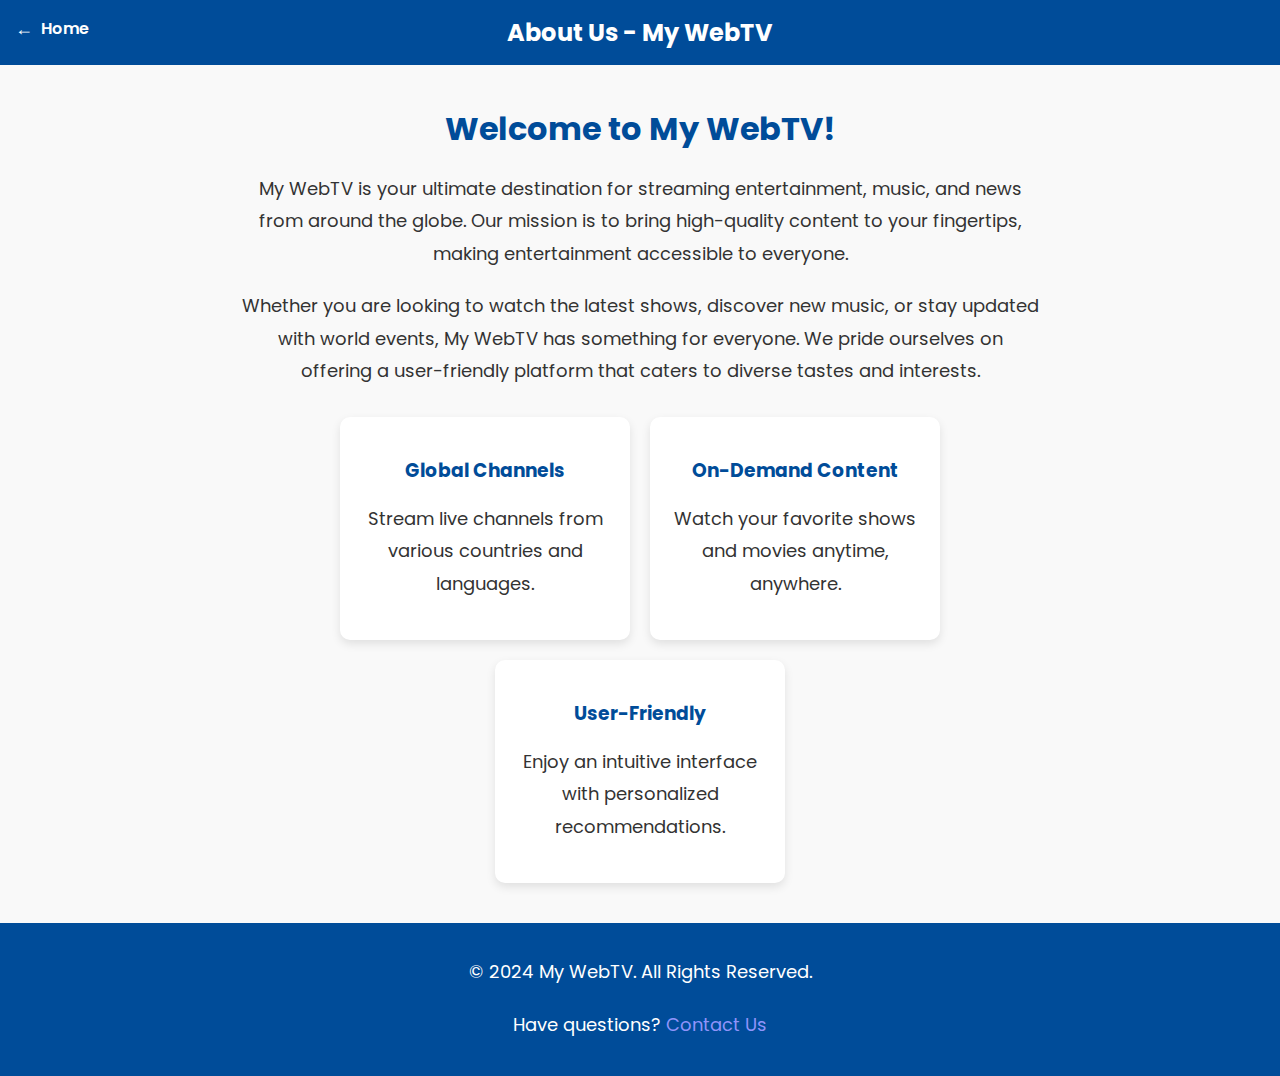
<file: ABOUT.HTML>
<!DOCTYPE html>
<html lang="en">

<head>
    <meta charset="UTF-8">
    <meta name="viewport" content="width=device-width, initial-scale=1.0">
    <title>About Us - My WebTV</title>
    <link href="https://fonts.googleapis.com/css2?family=Poppins:wght@400;700&display=swap" rel="stylesheet">
    <style>
        body {
            font-family: 'Poppins', sans-serif;
            margin: 0;
            padding: 0;
            background-color: #f9f9f9;
            color: #333;
        }

        header {
            background-color: #004c99;
            color: white;
            padding: 15px 30px;
            text-align: center;
        }

        header h1 {
            margin: 0;
            font-size: 24px;
        }
        .home-link {
            font-size: 16px;
            color: #fff;
            text-decoration: none;
            font-weight: 600;
            display: flex;
            align-items: center;
            position: absolute;
            left: 15px;
        }
        .home-link::before {
            content: '\2190'; /* Left arrow */
            margin-right: 8px;
            font-size: 18px;
        }
        .home-link:hover {
            text-decoration: underline;
        }
        .logo {
            width: 50px;
            height: auto;
        }

        main {
            max-width: 800px;
            margin: 40px auto;
            padding: 0 20px;
            text-align: center;
        }

        h2 {
            color: #004c99;
            font-size: 32px;
            margin-bottom: 20px;
        }

        p {
            line-height: 1.8;
            font-size: 18px;
            margin-bottom: 20px;
        }

        .features {
            display: flex;
            flex-wrap: wrap;
            gap: 20px;
            justify-content: center;
            margin-top: 30px;
        }

        .feature-card {
            background: white;
            border-radius: 10px;
            box-shadow: 0 4px 10px rgba(0, 0, 0, 0.1);
            width: 250px;
            padding: 20px;
            text-align: center;
        }

        .feature-card h3 {
            color: #004c99;
            margin-bottom: 10px;
        }

        footer {
            background-color: #004c99;
            color: white;
            text-align: center;
            padding: 15px;
            margin-top: 40px;
        }

        footer a {
            color: #8f94fb;
            text-decoration: none;
        }

        footer a:hover {
            text-decoration: underline;
        }
    </style>
</head>

<body>
    <header>
        <a href="index.html" class="home-link">Home</a>
        <h1>About Us - My WebTV</h1>
    </header>

    <main>
        <h2>Welcome to My WebTV!</h2>
        <p>
            My WebTV is your ultimate destination for streaming entertainment, music, and news from around the globe. 
            Our mission is to bring high-quality content to your fingertips, making entertainment accessible to everyone.
        </p>
        <p>
            Whether you are looking to watch the latest shows, discover new music, or stay updated with world events, 
            My WebTV has something for everyone. We pride ourselves on offering a user-friendly platform that caters to diverse tastes and interests.
        </p>

        <div class="features">
            <div class="feature-card">
                <h3>Global Channels</h3>
                <p>Stream live channels from various countries and languages.</p>
            </div>
            <div class="feature-card">
                <h3>On-Demand Content</h3>
                <p>Watch your favorite shows and movies anytime, anywhere.</p>
            </div>
            <div class="feature-card">
                <h3>User-Friendly</h3>
                <p>Enjoy an intuitive interface with personalized recommendations.</p>
            </div>
        </div>
    </main>

    <footer>
        <p>&copy; 2024 My WebTV. All Rights Reserved.</p>
        <p>Have questions? <a href="contact.html">Contact Us</a></p>
    </footer>
</body>

</html>
</file>
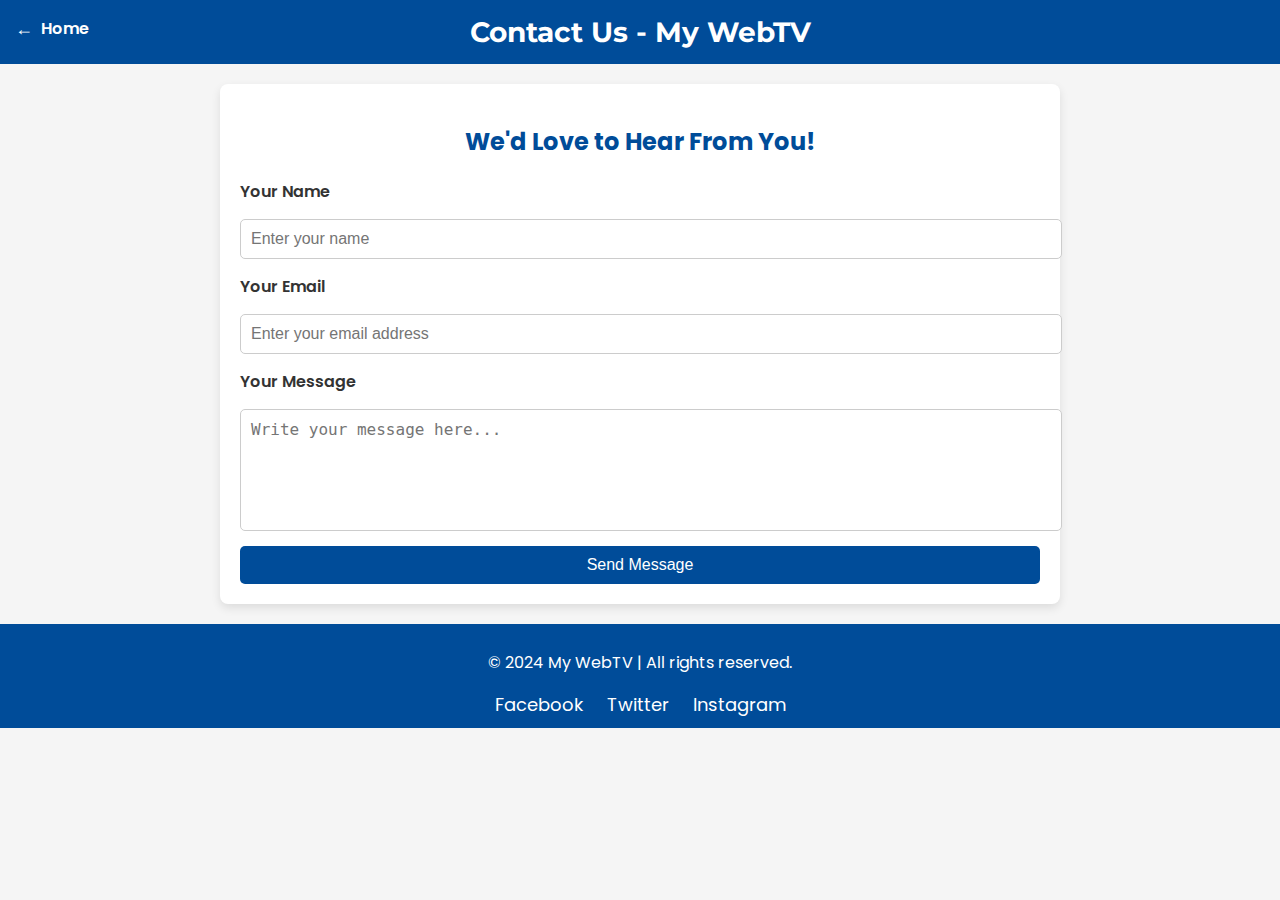
<file: contactus.html>
<!DOCTYPE html>
<html lang="en">

<head>
    <meta charset="UTF-8">
    <meta name="viewport" content="width=device-width, initial-scale=1.0">
    <title>Contact Us - My WebTV</title>
    <link href="https://fonts.googleapis.com/css2?family=Montserrat:wght@700&family=Poppins:wght@400;600&display=swap" rel="stylesheet">
    <style>
        body {
            font-family: 'Poppins', sans-serif;
            margin: 0;
            padding: 0;
            background-color: #f5f5f5;
            color: #333;
        }

        header {
            background-color: #004c99;
            color: white;
            padding: 15px 30px;
            text-align: center;
        }

        header h1 {
            margin: 0;
            font-size: 28px;
            font-family: 'Montserrat', sans-serif;
        }
        .home-link {
            font-size: 16px;
            color: #fff;
            text-decoration: none;
            font-weight: 600;
            display: flex;
            align-items: center;
            position: absolute;
            left: 15px;
        }
        .home-link::before {
            content: '\2190'; /* Left arrow */
            margin-right: 8px;
            font-size: 18px;
        }
        .home-link:hover {
            text-decoration: underline;
        }
        .logo {
            width: 50px;
            height: auto;
        }

        main {
            max-width: 800px;
            margin: 20px auto;
            background: white;
            border-radius: 8px;
            box-shadow: 0 4px 10px rgba(0, 0, 0, 0.1);
            padding: 20px;
        }

        h2 {
            color: #004c99;
            text-align: center;
            margin-bottom: 20px;
        }

        .contact-form {
            display: flex;
            flex-direction: column;
            gap: 15px;
        }

        .contact-form label {
            font-weight: 600;
        }

        .contact-form input,
        .contact-form textarea {
            width: 100%;
            padding: 10px;
            border: 1px solid #ccc;
            border-radius: 5px;
            font-size: 16px;
        }

        .contact-form textarea {
            resize: none;
            height: 100px;
        }

        .contact-form button {
            padding: 10px 20px;
            border: none;
            border-radius: 5px;
            background-color: #004c99;
            color: white;
            font-size: 16px;
            cursor: pointer;
        }

        .contact-form button:hover {
            background-color: #003366;
        }

        footer {
            background-color: #004c99;
            color: white;
            text-align: center;
            padding: 10px;
            margin-top: 20px;
        }

        .social-icons a {
            margin: 0 10px;
            color: white;
            text-decoration: none;
            font-size: 18px;
        }

        .social-icons a:hover {
            text-decoration: underline;
        }
    </style>
</head>

<body>
    <header>
        <a href="index.html" class="home-link">Home</a>
        <h1>Contact Us - My WebTV</h1>
    </header>

    <main>
        <h2>We'd Love to Hear From You!</h2>
        <form class="contact-form">
            <label for="name">Your Name</label>
            <input type="text" id="name" placeholder="Enter your name" required>

            <label for="email">Your Email</label>
            <input type="email" id="email" placeholder="Enter your email address" required>

            <label for="message">Your Message</label>
            <textarea id="message" placeholder="Write your message here..." required></textarea>

            <button type="submit">Send Message</button>
        </form>
    </main>

    <footer>
        <p>&copy; 2024 My WebTV | All rights reserved.</p>
        <div class="social-icons">
            <a href="#">Facebook</a>
            <a href="#">Twitter</a>
            <a href="#">Instagram</a>
        </div>
    </footer>
</body>

</html>
</file>
